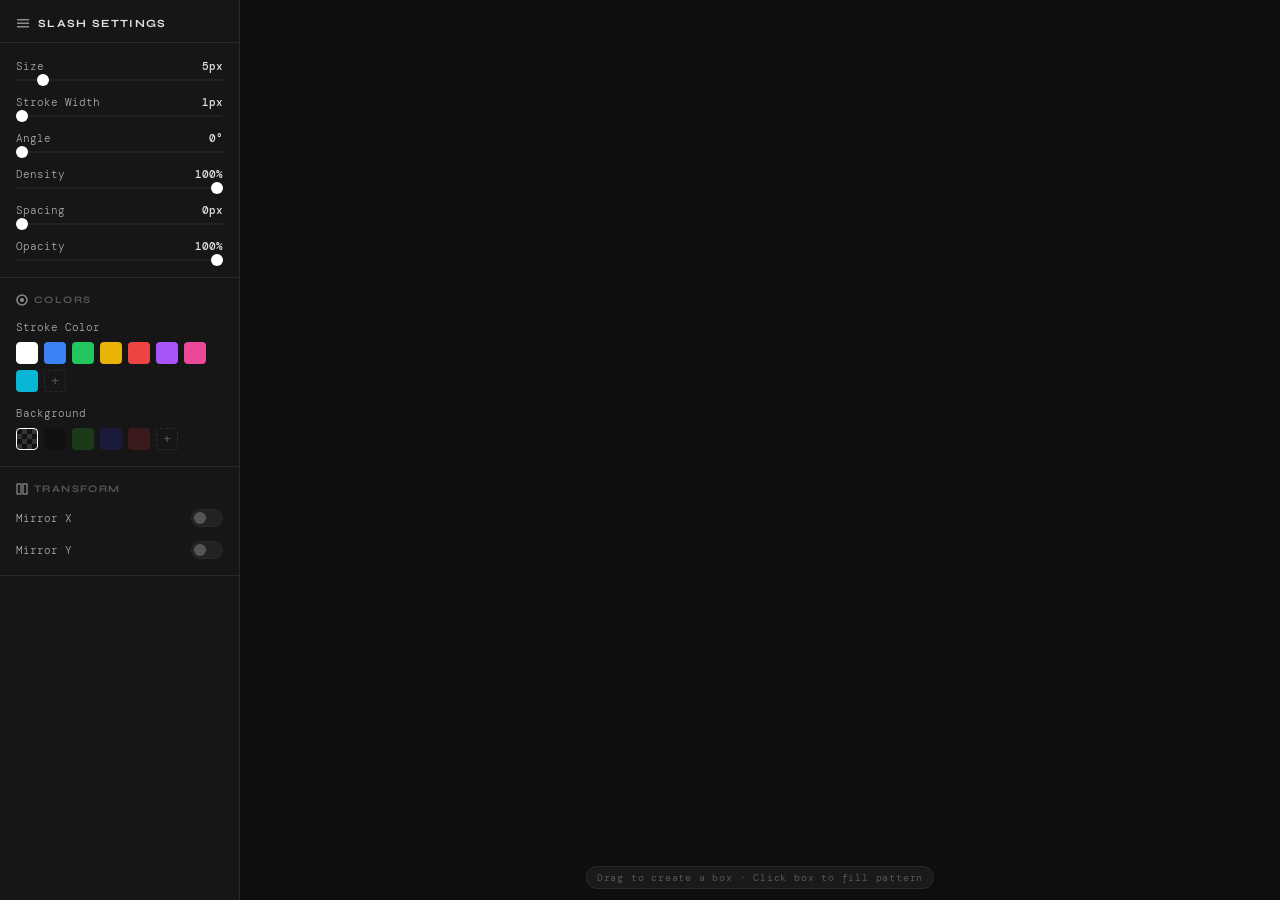
<file: pannel.html>
<!doctype html>
<html lang="en">
  <head>
    <meta charset="UTF-8" />
    <meta name="viewport" content="width=device-width, initial-scale=1.0" />
    <title>Panel</title>
    <style>
      @import url("https://fonts.googleapis.com/css2?family=DM+Mono:wght@300;400;500&family=Syne:wght@400;600;700&display=swap");

      *,
      *::before,
      *::after {
        box-sizing: border-box;
        margin: 0;
        padding: 0;
      }

      :root {
        --bg: #0e0e0e;
        --panel: #161616;
        --border: #2a2a2a;
        --text: #e0e0e0;
        --muted: #555;
        --accent: #fff;
        --track: #222;
        --thumb: #fff;
        --section-gap: 24px;
      }

      body {
        background: var(--bg);
        font-family: "DM Mono", monospace;
        color: var(--text);
        display: flex;
        height: 100vh;
      }

      #panel {
        width: 240px;
        min-width: 240px;
        background: var(--panel);
        border-right: 1px solid var(--border);
        display: flex;
        flex-direction: column;
        overflow-y: auto;
        overflow-x: hidden;
        scrollbar-width: thin;
        scrollbar-color: #2a2a2a transparent;
      }

      #panel::-webkit-scrollbar {
        width: 4px;
      }
      #panel::-webkit-scrollbar-track {
        background: transparent;
      }
      #panel::-webkit-scrollbar-thumb {
        background: #2a2a2a;
        border-radius: 2px;
      }

      .panel-header {
        padding: 16px 16px 12px;
        border-bottom: 1px solid var(--border);
        display: flex;
        align-items: center;
        gap: 8px;
      }

      .panel-header svg {
        opacity: 0.5;
        flex-shrink: 0;
      }

      .panel-header span {
        font-family: "Syne", sans-serif;
        font-size: 11px;
        font-weight: 700;
        letter-spacing: 0.12em;
        text-transform: uppercase;
        color: var(--text);
      }

      .section {
        padding: 16px;
        border-bottom: 1px solid var(--border);
        display: flex;
        flex-direction: column;
        gap: 14px;
      }

      .section-title {
        font-family: "Syne", sans-serif;
        font-size: 10px;
        font-weight: 700;
        letter-spacing: 0.14em;
        text-transform: uppercase;
        color: var(--muted);
        display: flex;
        align-items: center;
        gap: 6px;
      }

      .section-title svg {
        opacity: 0.5;
      }

      .control-row {
        display: flex;
        flex-direction: column;
        gap: 6px;
      }

      .control-label {
        display: flex;
        justify-content: space-between;
        align-items: center;
      }

      .control-label span:first-child {
        font-size: 11px;
        color: #aaa;
        font-weight: 300;
      }

      .control-label .value {
        font-size: 11px;
        color: var(--text);
        font-weight: 500;
        min-width: 36px;
        text-align: right;
      }

      input[type="range"] {
        -webkit-appearance: none;
        appearance: none;
        width: 100%;
        height: 2px;
        background: var(--track);
        border-radius: 2px;
        outline: none;
        cursor: pointer;
        position: relative;
      }

      input[type="range"]::-webkit-slider-thumb {
        -webkit-appearance: none;
        width: 12px;
        height: 12px;
        border-radius: 50%;
        background: var(--thumb);
        cursor: pointer;
        transition: transform 0.15s;
      }

      input[type="range"]::-webkit-slider-thumb:hover {
        transform: scale(1.3);
      }

      input[type="range"]::-moz-range-thumb {
        width: 12px;
        height: 12px;
        border-radius: 50%;
        background: var(--thumb);
        border: none;
        cursor: pointer;
      }

      /* Color swatches */
      .color-group {
        display: flex;
        flex-direction: column;
        gap: 8px;
      }

      .color-group-label {
        font-size: 11px;
        color: #aaa;
        font-weight: 300;
      }

      .swatches {
        display: flex;
        flex-wrap: wrap;
        gap: 6px;
        align-items: center;
      }

      .swatch {
        width: 22px;
        height: 22px;
        border-radius: 4px;
        cursor: pointer;
        border: 1.5px solid transparent;
        transition:
          transform 0.1s,
          border-color 0.1s;
        flex-shrink: 0;
      }

      .swatch:hover {
        transform: scale(1.15);
      }
      .swatch.active {
        border-color: #fff;
      }

      .swatch-add {
        width: 22px;
        height: 22px;
        border-radius: 4px;
        border: 1.5px dashed var(--border);
        display: flex;
        align-items: center;
        justify-content: center;
        cursor: pointer;
        color: var(--muted);
        font-size: 14px;
        transition:
          border-color 0.15s,
          color 0.15s;
        position: relative;
        overflow: hidden;
      }

      .swatch-add input[type="color"] {
        position: absolute;
        opacity: 0;
        width: 100%;
        height: 100%;
        cursor: pointer;
      }

      .swatch-add:hover {
        border-color: #aaa;
        color: #aaa;
      }

      /* Toggle */
      .toggle-row {
        display: flex;
        justify-content: space-between;
        align-items: center;
      }

      .toggle-row span {
        font-size: 11px;
        color: #aaa;
        font-weight: 300;
      }

      .toggle {
        width: 32px;
        height: 18px;
        background: var(--track);
        border-radius: 9px;
        cursor: pointer;
        position: relative;
        transition: background 0.2s;
        border: 1px solid var(--border);
        flex-shrink: 0;
      }

      .toggle.on {
        background: #fff;
      }

      .toggle::after {
        content: "";
        position: absolute;
        width: 12px;
        height: 12px;
        border-radius: 50%;
        background: #555;
        top: 2px;
        left: 2px;
        transition:
          left 0.2s,
          background 0.2s;
      }

      .toggle.on::after {
        left: 16px;
        background: #111;
      }

      /* Canvas area */
      #canvas-area {
        flex: 1;
        background: var(--bg);
        position: relative;
        cursor: crosshair;
      }

      .canvas-hint {
        position: absolute;
        bottom: 16px;
        left: 50%;
        transform: translateX(-50%);
        font-size: 10px;
        color: var(--muted);
        letter-spacing: 0.08em;
        pointer-events: none;
        white-space: nowrap;
      }

      .canvas-hint span {
        background: #1a1a1a;
        border: 1px solid var(--border);
        padding: 4px 10px;
        border-radius: 20px;
      }
    </style>
  </head>
  <body>
    <div id="panel">
      <div class="panel-header">
        <svg width="14" height="14" viewBox="0 0 14 14" fill="none">
          <rect x="1" y="3" width="12" height="1.5" fill="white" />
          <rect x="1" y="6.5" width="12" height="1.5" fill="white" />
          <rect x="1" y="10" width="12" height="1.5" fill="white" />
        </svg>
        <span>Slash Settings</span>
      </div>

      <div class="section">
        <div class="control-row">
          <div class="control-label">
            <span>Size</span>
            <span class="value" id="val-size">5px</span>
          </div>
          <input type="range" id="size" min="2" max="30" value="5" step="1" />
        </div>

        <div class="control-row">
          <div class="control-label">
            <span>Stroke Width</span>
            <span class="value" id="val-stroke">1px</span>
          </div>
          <input type="range" id="stroke" min="1" max="10" value="1" step="1" />
        </div>

        <div class="control-row">
          <div class="control-label">
            <span>Angle</span>
            <span class="value" id="val-angle">0°</span>
          </div>
          <input type="range" id="angle" min="0" max="360" value="0" step="1" />
        </div>

        <div class="control-row">
          <div class="control-label">
            <span>Density</span>
            <span class="value" id="val-density">100%</span>
          </div>
          <input
            type="range"
            id="density"
            min="10"
            max="100"
            value="100"
            step="5"
          />
        </div>

        <div class="control-row">
          <div class="control-label">
            <span>Spacing</span>
            <span class="value" id="val-spacing">0px</span>
          </div>
          <input
            type="range"
            id="spacing"
            min="0"
            max="20"
            value="0"
            step="1"
          />
        </div>

        <div class="control-row">
          <div class="control-label">
            <span>Opacity</span>
            <span class="value" id="val-opacity">100%</span>
          </div>
          <input
            type="range"
            id="opacity"
            min="10"
            max="100"
            value="100"
            step="5"
          />
        </div>
      </div>

      <div class="section">
        <div class="section-title">
          <svg width="12" height="12" viewBox="0 0 12 12" fill="none">
            <circle cx="6" cy="6" r="5" stroke="white" stroke-width="1.5" />
            <circle cx="6" cy="6" r="2" fill="white" />
          </svg>
          Colors
        </div>

        <div class="color-group">
          <div class="color-group-label">Stroke Color</div>
          <div class="swatches" id="stroke-swatches">
            <div
              class="swatch active"
              style="background: #fff"
              data-color="#fff"
            ></div>
            <div
              class="swatch"
              style="background: #3b82f6"
              data-color="#3b82f6"
            ></div>
            <div
              class="swatch"
              style="background: #22c55e"
              data-color="#22c55e"
            ></div>
            <div
              class="swatch"
              style="background: #eab308"
              data-color="#eab308"
            ></div>
            <div
              class="swatch"
              style="background: #ef4444"
              data-color="#ef4444"
            ></div>
            <div
              class="swatch"
              style="background: #a855f7"
              data-color="#a855f7"
            ></div>
            <div
              class="swatch"
              style="background: #ec4899"
              data-color="#ec4899"
            ></div>
            <div
              class="swatch"
              style="background: #06b6d4"
              data-color="#06b6d4"
            ></div>
            <div class="swatch-add" title="Custom color">
              +
              <input type="color" id="custom-stroke-color" value="#ffffff" />
            </div>
          </div>
        </div>

        <div class="color-group">
          <div class="color-group-label">Background</div>
          <div class="swatches" id="bg-swatches">
            <div
              class="swatch active"
              style="
                background: repeating-conic-gradient(#333 0% 25%, #111 0% 50%) 0
                  0 / 10px 10px;
              "
              data-color="transparent"
              title="Transparent"
            ></div>
            <div
              class="swatch"
              style="background: #111"
              data-color="#111"
            ></div>
            <div
              class="swatch"
              style="background: #1a3a1a"
              data-color="#1a3a1a"
            ></div>
            <div
              class="swatch"
              style="background: #1a1a3a"
              data-color="#1a1a3a"
            ></div>
            <div
              class="swatch"
              style="background: #3a1a1a"
              data-color="#3a1a1a"
            ></div>
            <div class="swatch-add" title="Custom color">
              +
              <input type="color" id="custom-bg-color" value="#111111" />
            </div>
          </div>
        </div>
      </div>

      <div class="section">
        <div class="section-title">
          <svg width="12" height="12" viewBox="0 0 12 12" fill="none">
            <rect
              x="1"
              y="1"
              width="4"
              height="10"
              stroke="white"
              stroke-width="1.2"
            />
            <rect
              x="7"
              y="1"
              width="4"
              height="10"
              stroke="white"
              stroke-width="1.2"
            />
          </svg>
          Transform
        </div>

        <div class="toggle-row">
          <span>Mirror X</span>
          <div class="toggle" id="toggle-mirrorX"></div>
        </div>

        <div class="toggle-row">
          <span>Mirror Y</span>
          <div class="toggle" id="toggle-mirrorY"></div>
        </div>
      </div>
    </div>

    <div id="canvas-area">
      <div class="canvas-hint">
        <span>Drag to create a box · Click box to fill pattern</span>
      </div>
    </div>

    <script>
      // Sliders
      const sliders = [
        { id: "size", valId: "val-size", suffix: "px" },
        { id: "stroke", valId: "val-stroke", suffix: "px" },
        { id: "angle", valId: "val-angle", suffix: "°" },
        { id: "density", valId: "val-density", suffix: "%" },
        { id: "spacing", valId: "val-spacing", suffix: "px" },
        { id: "opacity", valId: "val-opacity", suffix: "%" },
      ];

      sliders.forEach(({ id, valId, suffix }) => {
        const input = document.getElementById(id);
        const display = document.getElementById(valId);
        input.addEventListener("input", () => {
          display.textContent = input.value + suffix;
        });
      });

      // Swatches
      function initSwatches(containerId) {
        const container = document.getElementById(containerId);
        container.querySelectorAll(".swatch").forEach((s) => {
          s.addEventListener("click", () => {
            container
              .querySelectorAll(".swatch")
              .forEach((x) => x.classList.remove("active"));
            s.classList.add("active");
          });
        });
      }

      initSwatches("stroke-swatches");
      initSwatches("bg-swatches");

      // Custom color pickers
      document
        .getElementById("custom-stroke-color")
        .addEventListener("input", (e) => {
          const swatches = document.getElementById("stroke-swatches");
          swatches
            .querySelectorAll(".swatch")
            .forEach((x) => x.classList.remove("active"));
          const add = swatches.querySelector(".swatch-add");
          add.style.background = e.target.value;
          add.style.borderStyle = "solid";
          add.style.borderColor = "transparent";
          add.querySelector("input").dataset.color = e.target.value;
          add.classList.add("active");
          add.textContent = "";
          add.appendChild(document.getElementById("custom-stroke-color"));
        });

      document
        .getElementById("custom-bg-color")
        .addEventListener("input", (e) => {
          const swatches = document.getElementById("bg-swatches");
          swatches
            .querySelectorAll(".swatch")
            .forEach((x) => x.classList.remove("active"));
          const add = swatches.querySelector(".swatch-add");
          add.style.background = e.target.value;
          add.style.borderStyle = "solid";
          add.style.borderColor = "transparent";
          add.classList.add("active");
          add.textContent = "";
          add.appendChild(document.getElementById("custom-bg-color"));
        });

      // Toggles
      document.querySelectorAll(".toggle").forEach((toggle) => {
        toggle.addEventListener("click", () => toggle.classList.toggle("on"));
      });

      // Expose settings getter
      window.getSettings = () => ({
        size: parseInt(document.getElementById("size").value),
        stroke: parseInt(document.getElementById("stroke").value),
        angle: parseInt(document.getElementById("angle").value),
        density: parseInt(document.getElementById("density").value) / 100,
        spacing: parseInt(document.getElementById("spacing").value),
        opacity: parseInt(document.getElementById("opacity").value) / 100,
        strokeColor:
          document.querySelector("#stroke-swatches .swatch.active")?.dataset
            .color || "#fff",
        bgColor:
          document.querySelector("#bg-swatches .swatch.active")?.dataset
            .color || "transparent",
        mirrorX: document
          .getElementById("toggle-mirrorX")
          .classList.contains("on"),
        mirrorY: document
          .getElementById("toggle-mirrorY")
          .classList.contains("on"),
      });
    </script>
  </body>
</html>
</file>
